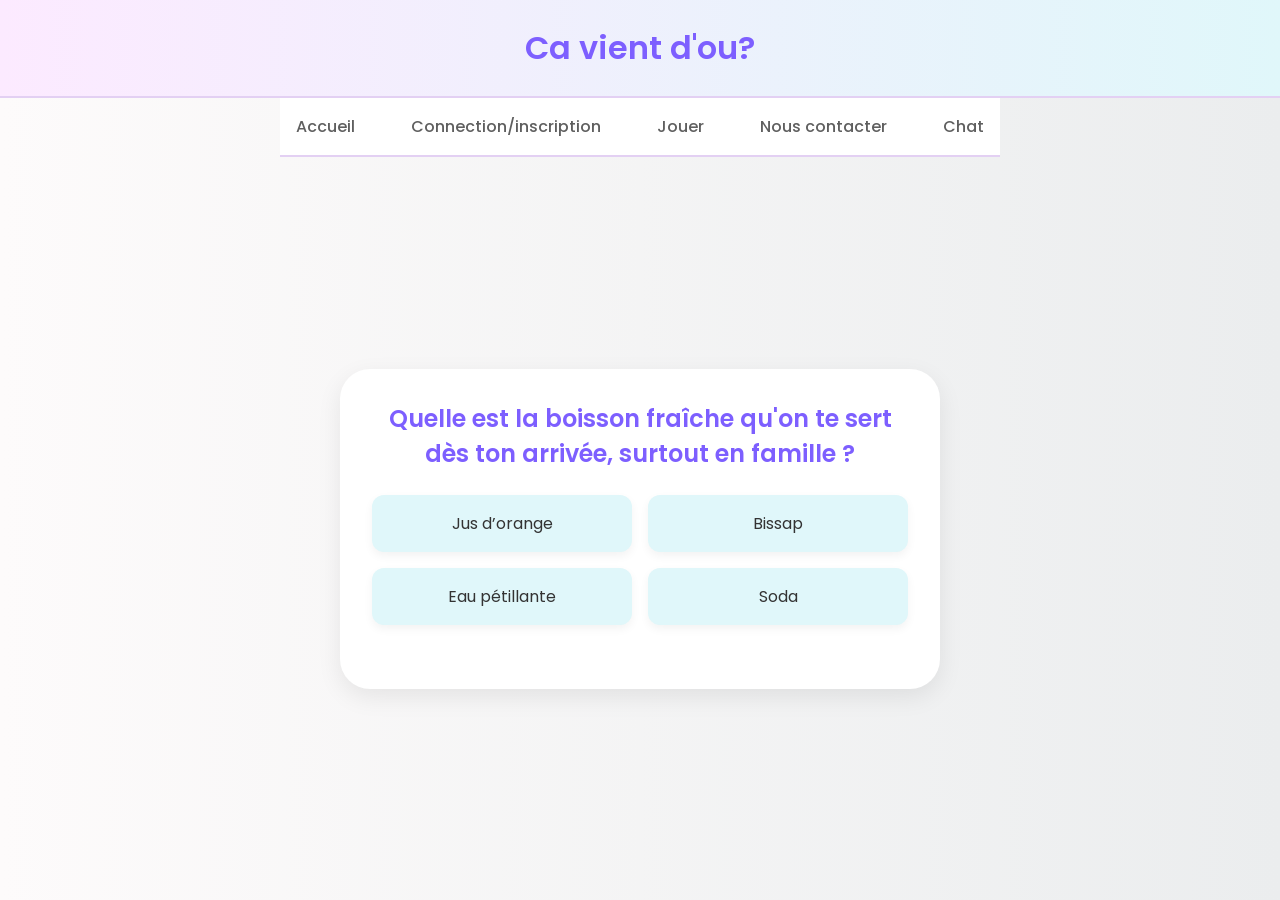
<file: afrique.html>
<!DOCTYPE html>
<html lang="fr">
<head>
    <meta charset="UTF-8">
    <meta name="viewport" content="width=device-width, initial-scale=1.0">
    <link rel="stylesheet" href="afrique.css"/>

    <title>Quiz</title>
</head>
<!-- Menu de navigation principal -->
<div class="logo">
  <h1>Ca vient d'ou?</h1>
</div>
  <ul>
    <li><a href="index.html">Accueil</a></li>
    <li><a href="login.html">Connection/inscription</a></li>
    <li><a href="afrique.html">Jouer</a></li>
    <li><a href="contact.html">Nous contacter</a></li>
    <li><a href="chat.html">Chat</a></li>
  </ul>
</nav>
</header>

<body>

    <section>
    <div class="quizz2">
        <div class="quizz">
            <p id="question">Question</p>
        <div id="answer">
            <button class="btn">A</button>
            <button class="btn">B</button>
            <button class="btn">C</button>
            <button class="btn">D</button>
            </div>
            <button id="nextbtn">Next</button>
        </div>
    </div>
    <script src="afrique.js"></script>
    </section>

</body>
</html>
</file>
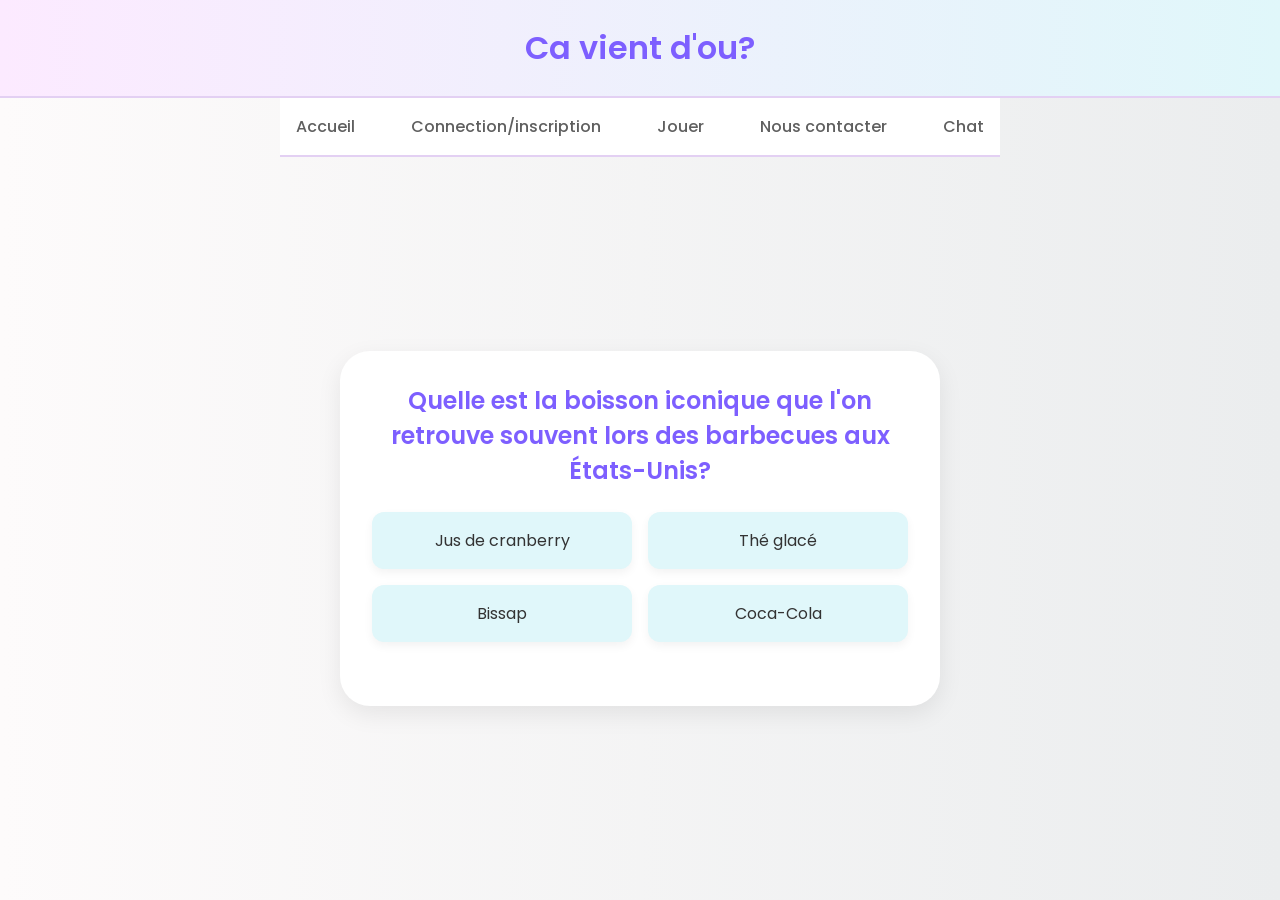
<file: amerique_nord.html>
<!DOCTYPE html>
<html lang="fr">
<head>
    <meta charset="UTF-8">
    <meta name="viewport" content="width=device-width, initial-scale=1.0">
    <link rel="stylesheet" href="amerique_nord.css"/>

    <title>Quiz</title>
</head>
<!-- Menu de navigation principal -->
<div class="logo">
  <h1>Ca vient d'ou?</h1>
</div>
  <ul>
    <li><a href="index.html">Accueil</a></li>
    <li><a href="login.html">Connection/inscription</a></li>
    <li><a href="amerique_nord.html">Jouer</a></li>
    <li><a href="contact.html">Nous contacter</a></li>
    <li><a href="chat.html">Chat</a></li>
  </ul>
</nav>
</header>

<body>

    <section>
    <div class="quizz2">
        <div class="quizz">
            <p id="question">Question</p>
        <div id="answer">
            <button class="btn">A</button>
            <button class="btn">B</button>
            <button class="btn">C</button>
            <button class="btn">D</button>
            </div>
            <button id="nextbtn">Next</button>
        </div>
    </div>
    <script src="amerique_nord.js"></script>
    </section>

</body>
</html>
</file>
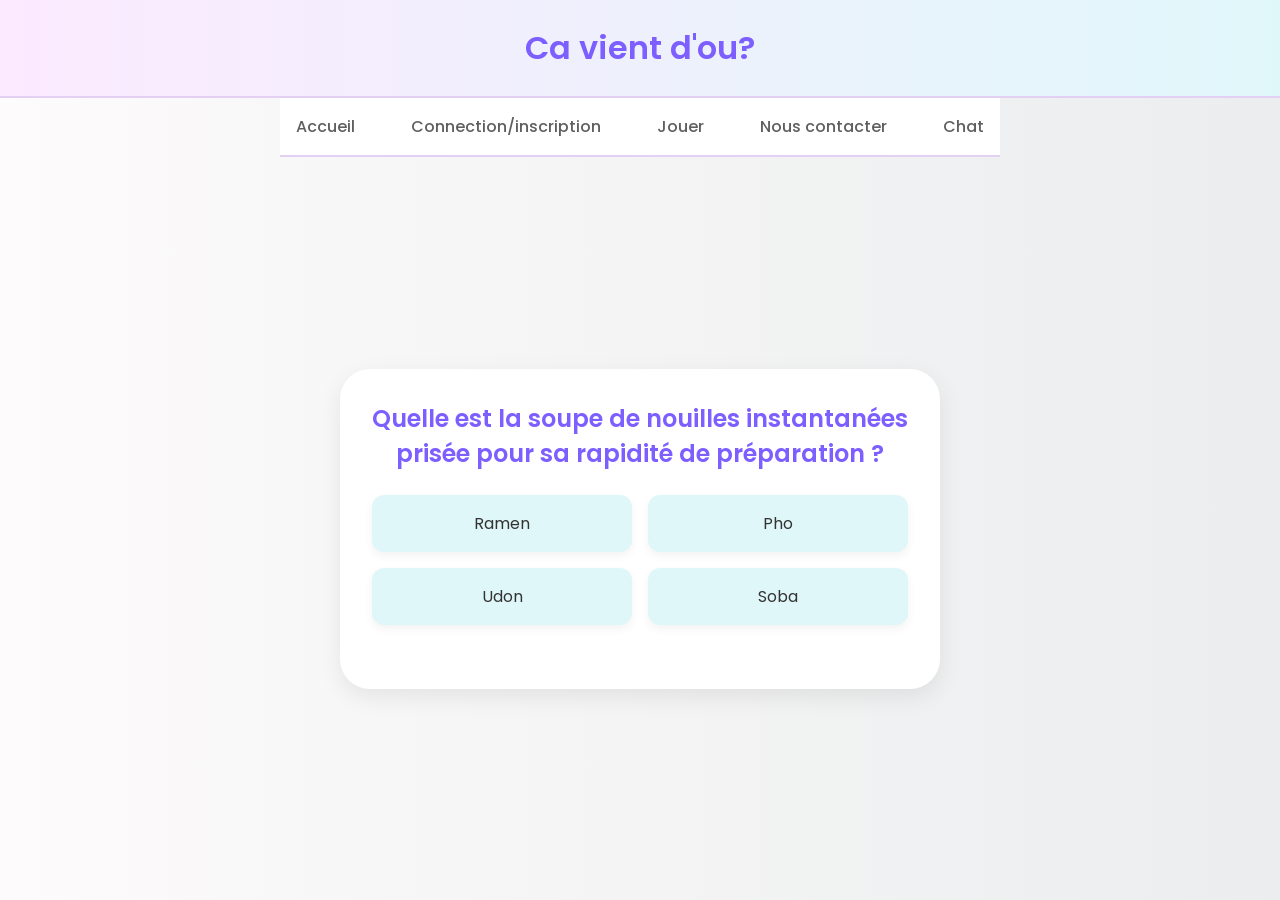
<file: asie_est.html>
<!DOCTYPE html>
<html lang="fr">
<head>
    <meta charset="UTF-8">
    <meta name="viewport" content="width=device-width, initial-scale=1.0">
    <link rel="stylesheet" href="asie_est.css"/>

    <title>Quiz</title>
</head>
<!-- Menu de navigation principal -->
<div class="logo">
  <h1>Ca vient d'ou?</h1>
</div>
  <ul>
    <li><a href="index.html">Accueil</a></li>
    <li><a href="login.html">Connection/inscription</a></li>
    <li><a href="asie_est.html">Jouer</a></li>
    <li><a href="contact.html">Nous contacter</a></li>
    <li><a href="chat.html">Chat</a></li>
  </ul>
</nav>
</header>

<body>

    <section>
    <div class="quizz2">
        <div class="quizz">
            <p id="question">Question</p>
        <div id="answer">
            <button class="btn">A</button>
            <button class="btn">B</button>
            <button class="btn">C</button>
            <button class="btn">D</button>
            </div>
            <button id="nextbtn">Next</button>
        </div>
    </div>
    <script src="asie_est.js"></script>
    </section>

</body>
</html>
</file>
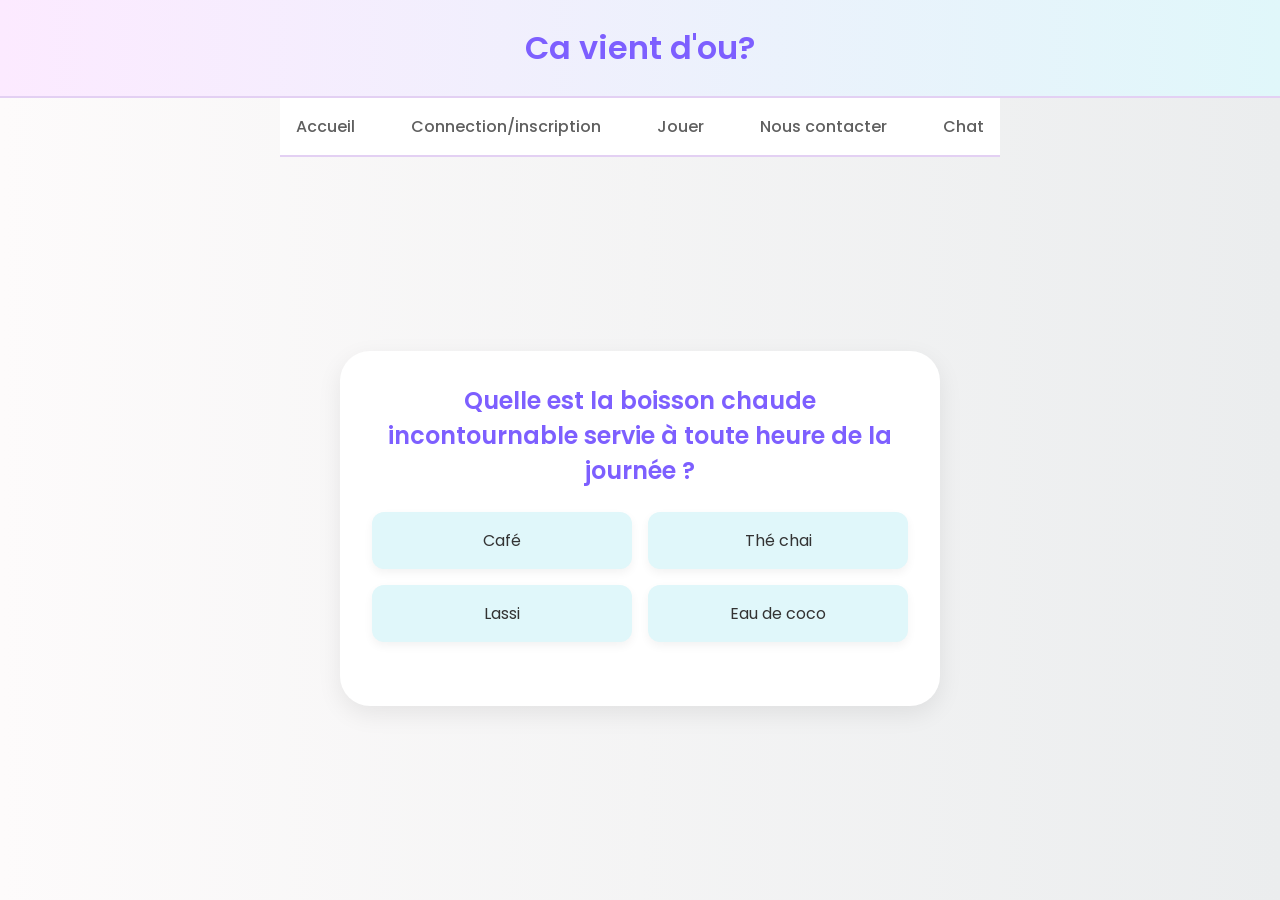
<file: asie_sud.html>
<!DOCTYPE html>
<html lang="fr">
<head>
    <meta charset="UTF-8">
    <meta name="viewport" content="width=device-width, initial-scale=1.0">
    <link rel="stylesheet" href="asie_sud.css"/>

    <title>Quiz</title>
</head>
<!-- Menu de navigation principal -->
<div class="logo">
  <h1>Ca vient d'ou?</h1>
</div>
  <ul>
    <li><a href="index.html">Accueil</a></li>
    <li><a href="login.html">Connection/inscription</a></li>
    <li><a href="asie_sud.html">Jouer</a></li>
    <li><a href="contact.html">Nous contacter</a></li>
    <li><a href="chat.html">Chat</a></li>
  </ul>
</nav>
</header>

<body>

    <section>
    <div class="quizz2">
        <div class="quizz">
            <p id="question">Question</p>
        <div id="answer">
            <button class="btn">A</button>
            <button class="btn">B</button>
            <button class="btn">C</button>
            <button class="btn">D</button>
            </div>
            <button id="nextbtn">Next</button>
        </div>
    </div>
    <script src="asie_sud.js"></script>
    </section>

</body>
</html>
</file>
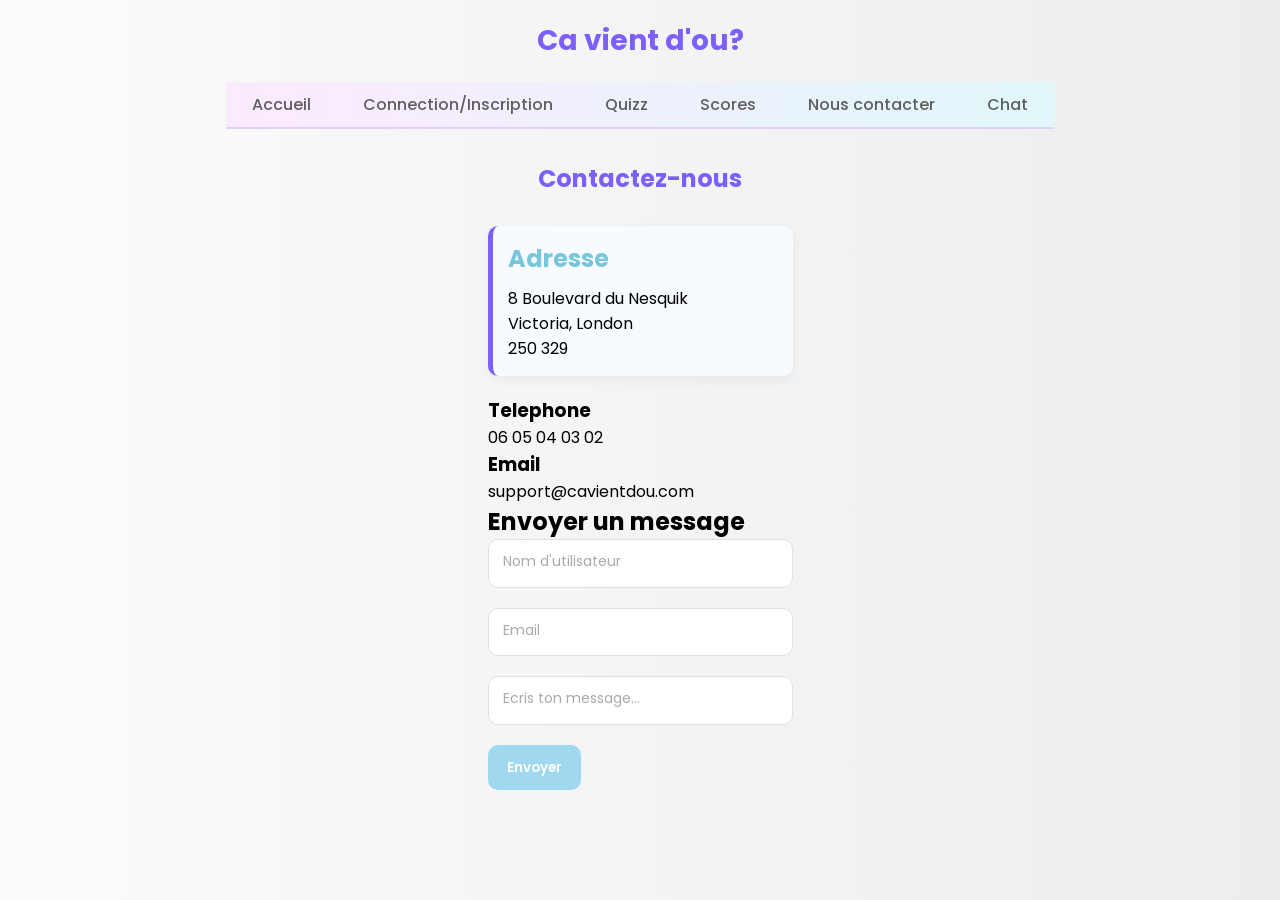
<file: contact.html>
<!DOCTYPE html>
<html lang="fr">
<head>
    <meta charset="UTF-8">
    <meta name= "viewport" content="width=device-width,initial-scale=1.0">
    <link rel="stylesheet" href="https://cdnjs.cloudeflare.com/ajax/libs/font-awesome/6.4.0/all.min.css">
    <title>Page contact</title>
    <link rel="stylesheet" href="contact.css">
</head>
<body>
    
    <!-- Menu de navigation principal -->
  <div class="logo">
    <h1>Ca vient d'ou?</h1>
  </div>
    <ul>
      <li><a href="index.html">Accueil</a></li>
      <li><a href="login.html">Connection/Inscription</a></li>
      <li><a href="quizz.html">Quizz</a></li>
      <li><a href="score.html">Scores</a></li>
      <li><a href="contact.html">Nous contacter</a></li>
      <li><a href="chat.html">Chat</a></li>
    </ul>
  </nav>
</header>

<main>
    <section class="contact">
        <div class="content">
            <h2>Contactez-nous</h2>
        </div>
        <div class="container">
            <div class="contactInfo">
                <div class="box">
                    <div class="icon"></div>
                    <div class="text"></div>
                        <h2>Adresse</h2>
                        <p>8 Boulevard du Nesquik</p>Victoria, London<br>250 329</div>
                    </div>
                </div>
            <div class="box">
                <div class="icon"></div>
                <div class="text"></div>
                    <h3>Telephone</h3>
                    <p>06 05 04 03 02</p>
                </div>
            </div>
            <div class="box">
                <div class="icon"></div>
                <div class="text"></div>
                    <h3>Email</h3>
                    <p>support@cavientdou.com</p>
                </div>
            </div>
        </div>
    </div class="contactForm">
        <form>
            <h2>Envoyer un message</h2>
            <div class="inputBox">
                <input type="text" name="" required="required">
                <span>Nom d'utilisateur</span>
            </div>
            <div class="inputBox">
                <input type="text" name="" required="required">
                <span>Email</span>
            </div>
            <div class="inputBox">
                <input type="text" name="" required="required">
                <span>Ecris ton message...</span>
            </div>
            <div class="inputBox">
                <input type="submit" name="" value="Envoyer">
            </div>
        </form>  
        </div>
    </section>
</body>
</html>
</file>
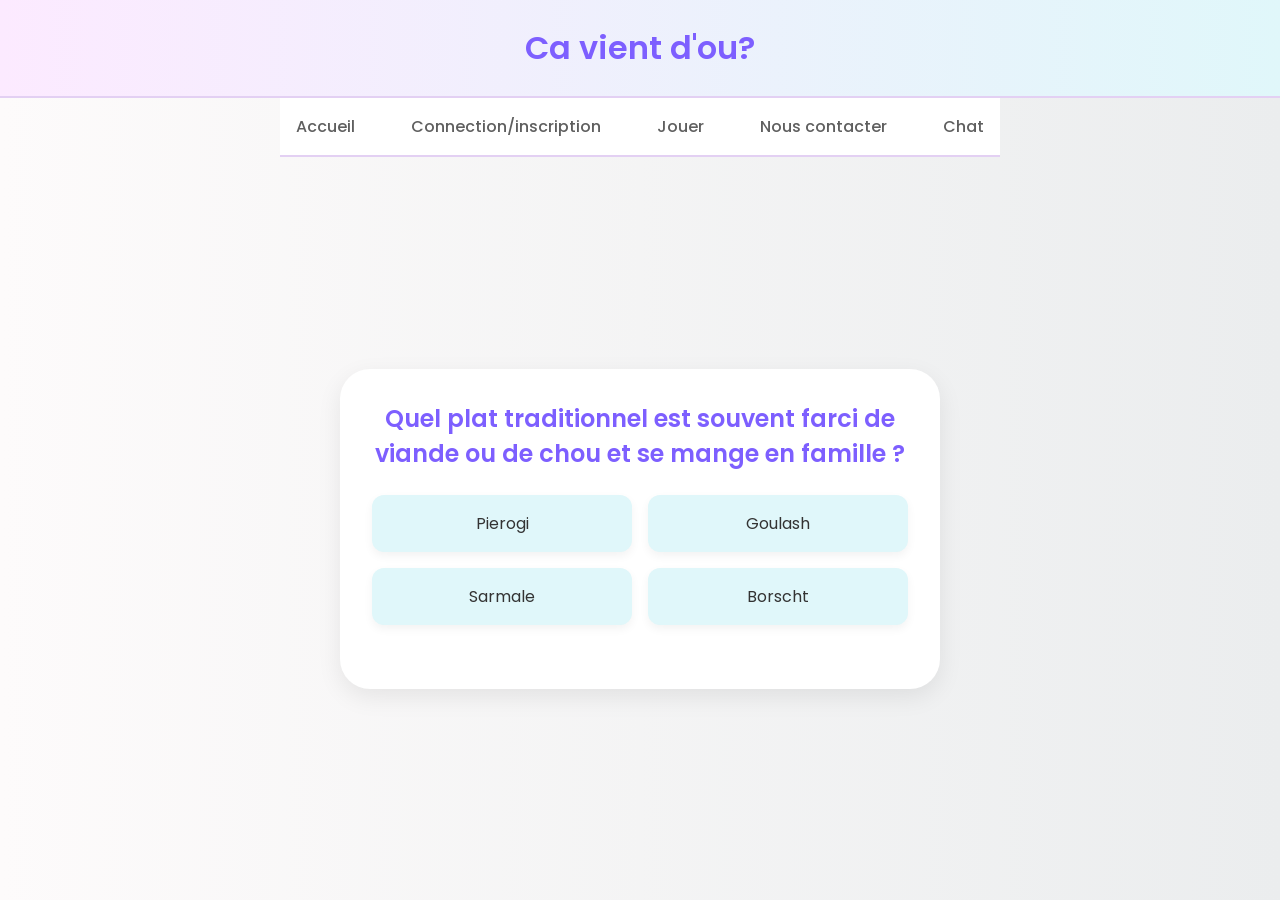
<file: europe_est.html>
<!DOCTYPE html>
<html lang="fr">
<head>
    <meta charset="UTF-8">
    <meta name="viewport" content="width=device-width, initial-scale=1.0">
    <link rel="stylesheet" href="europe_est.css"/>

    <title>Quiz</title>
</head>
<!-- Menu de navigation principal -->
<div class="logo">
  <h1>Ca vient d'ou?</h1>
</div>
  <ul>
    <li><a href="index.html">Accueil</a></li>
    <li><a href="login.html">Connection/inscription</a></li>
    <li><a href="europe_est.html">Jouer</a></li>
    <li><a href="contact.html">Nous contacter</a></li>
    <li><a href="chat.html">Chat</a></li>
  </ul>
</nav>
</header>

<body>

    <section>
    <div class="quizz2">
        <div class="quizz">
            <p id="question">Question</p>
        <div id="answer">
            <button class="btn">A</button>
            <button class="btn">B</button>
            <button class="btn">C</button>
            <button class="btn">D</button>
            </div>
            <button id="nextbtn">Next</button>
        </div>
    </div>
    <script src="europe_est.js"></script>
    </section>

</body>
</html>
</file>
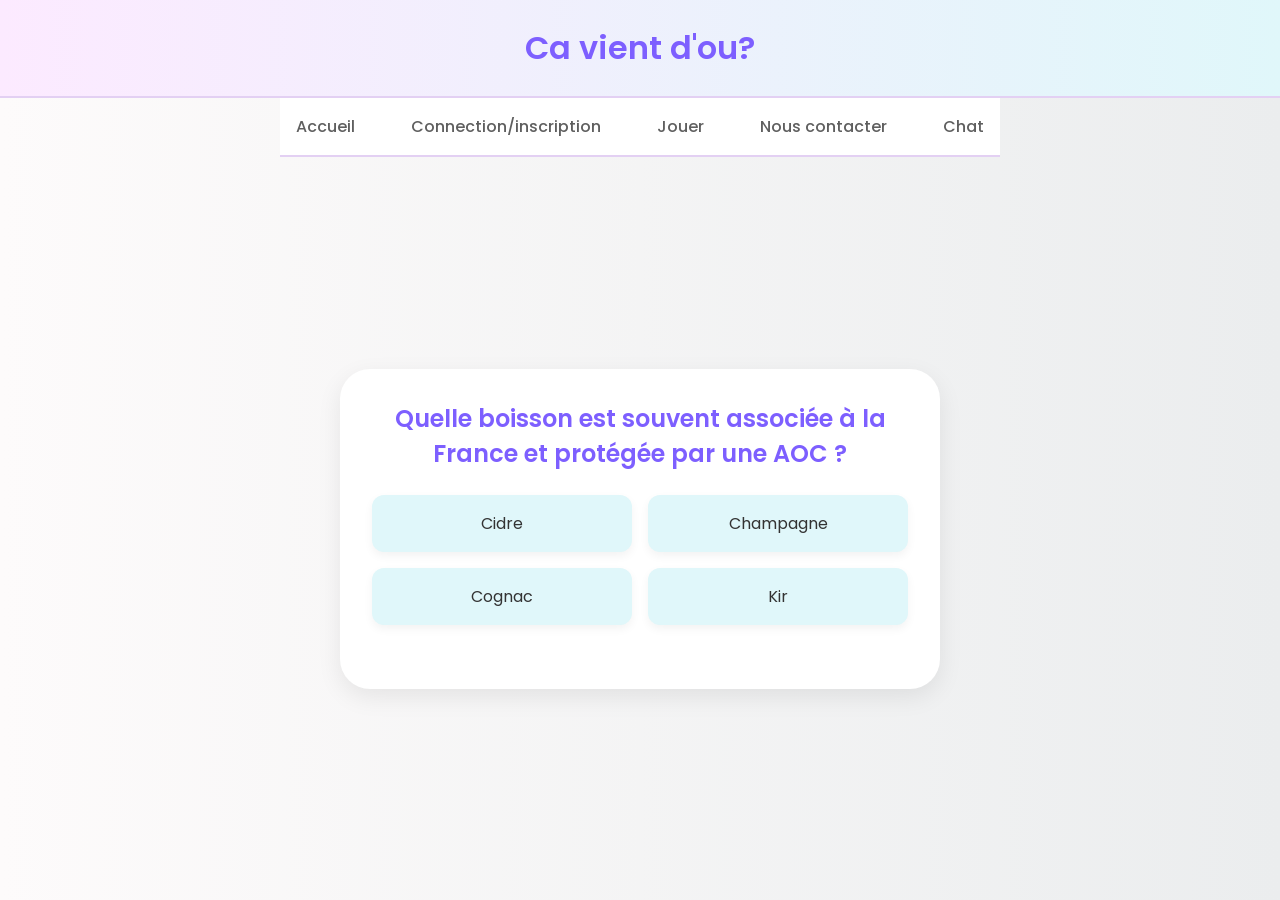
<file: europe_ouest.html>
<!DOCTYPE html>
<html lang="fr">
<head>
    <meta charset="UTF-8">
    <meta name="viewport" content="width=device-width, initial-scale=1.0">
    <link rel="stylesheet" href="europe_ouest.css"/>

    <title>Quiz</title>
</head>
<!-- Menu de navigation principal -->
<div class="logo">
  <h1>Ca vient d'ou?</h1>
</div>
  <ul>
    <li><a href="index.html">Accueil</a></li>
    <li><a href="login.html">Connection/inscription</a></li>
    <li><a href="europe_ouest.html">Jouer</a></li>
    <li><a href="contact.html">Nous contacter</a></li>
    <li><a href="chat.html">Chat</a></li>
  </ul>
</nav>
</header>

<body>

    <section>
    <div class="quizz2">
        <div class="quizz">
            <p id="question">Question</p>
        <div id="answer">
            <button class="btn">A</button>
            <button class="btn">B</button>
            <button class="btn">C</button>
            <button class="btn">D</button>
            </div>
            <button id="nextbtn">Next</button>
        </div>
    </div>
    <script src="europe_ouest.js"></script>
    </section>

</body>
</html>
</file>
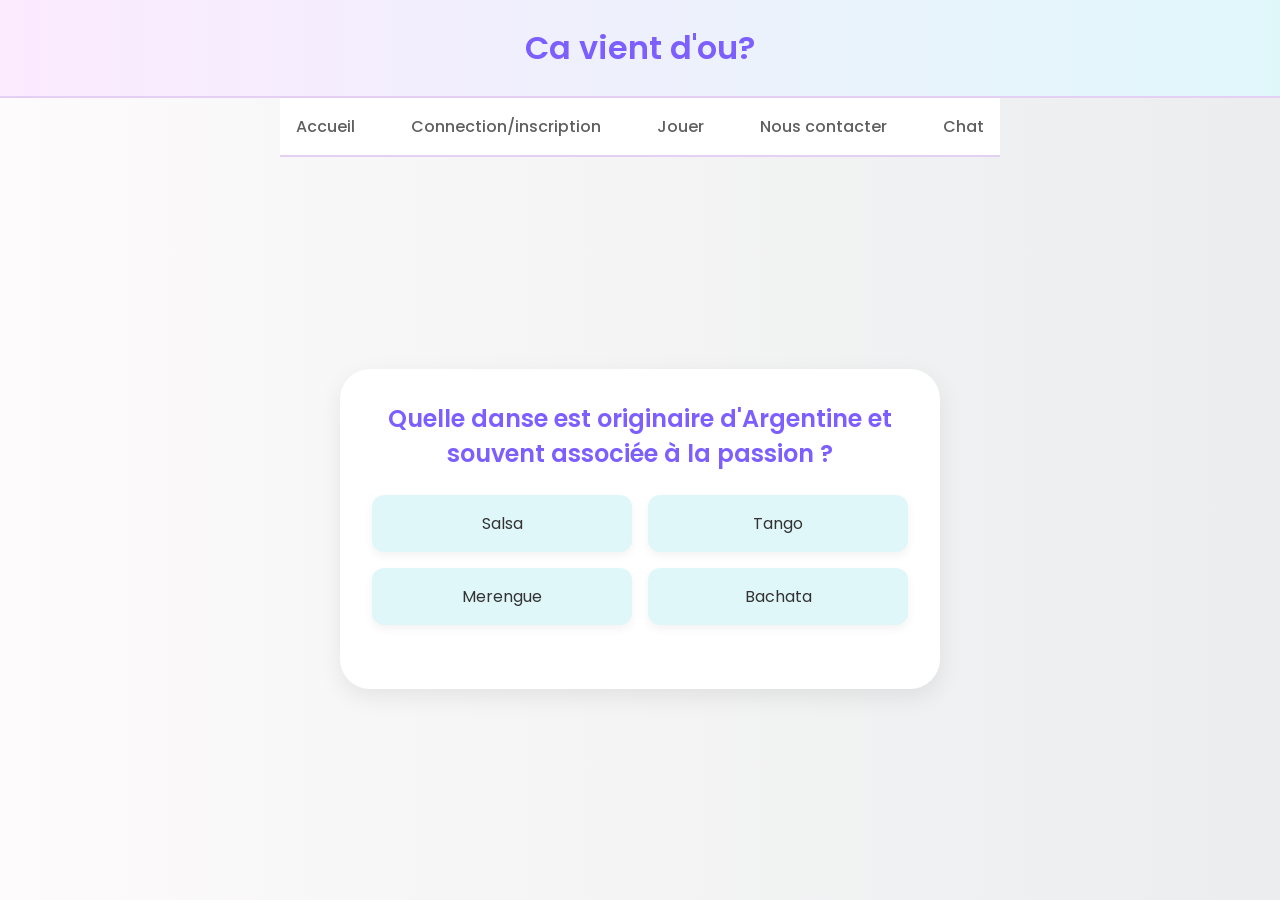
<file: latinos.html>
<!DOCTYPE html>
<html lang="fr">
<head>
    <meta charset="UTF-8">
    <meta name="viewport" content="width=device-width, initial-scale=1.0">
    <link rel="stylesheet" href="latinos.css"/>

    <title>Quiz</title>
</head>
<!-- Menu de navigation principal -->
<div class="logo">
  <h1>Ca vient d'ou?</h1>
</div>
  <ul>
    <li><a href="index.html">Accueil</a></li>
    <li><a href="login.html">Connection/inscription</a></li>
    <li><a href="latinos.html">Jouer</a></li>
    <li><a href="contact.html">Nous contacter</a></li>
    <li><a href="chat.html">Chat</a></li>
  </ul>
</nav>
</header>

<body>

    <section>
    <div class="quizz2">
        <div class="quizz">
            <p id="question">Question</p>
        <div id="answer">
            <button class="btn">A</button>
            <button class="btn">B</button>
            <button class="btn">C</button>
            <button class="btn">D</button>
            </div>
            <button id="nextbtn">Next</button>
        </div>
    </div>
    <script src="latinos.js"></script>
    </section>

</body>
</html>
</file>
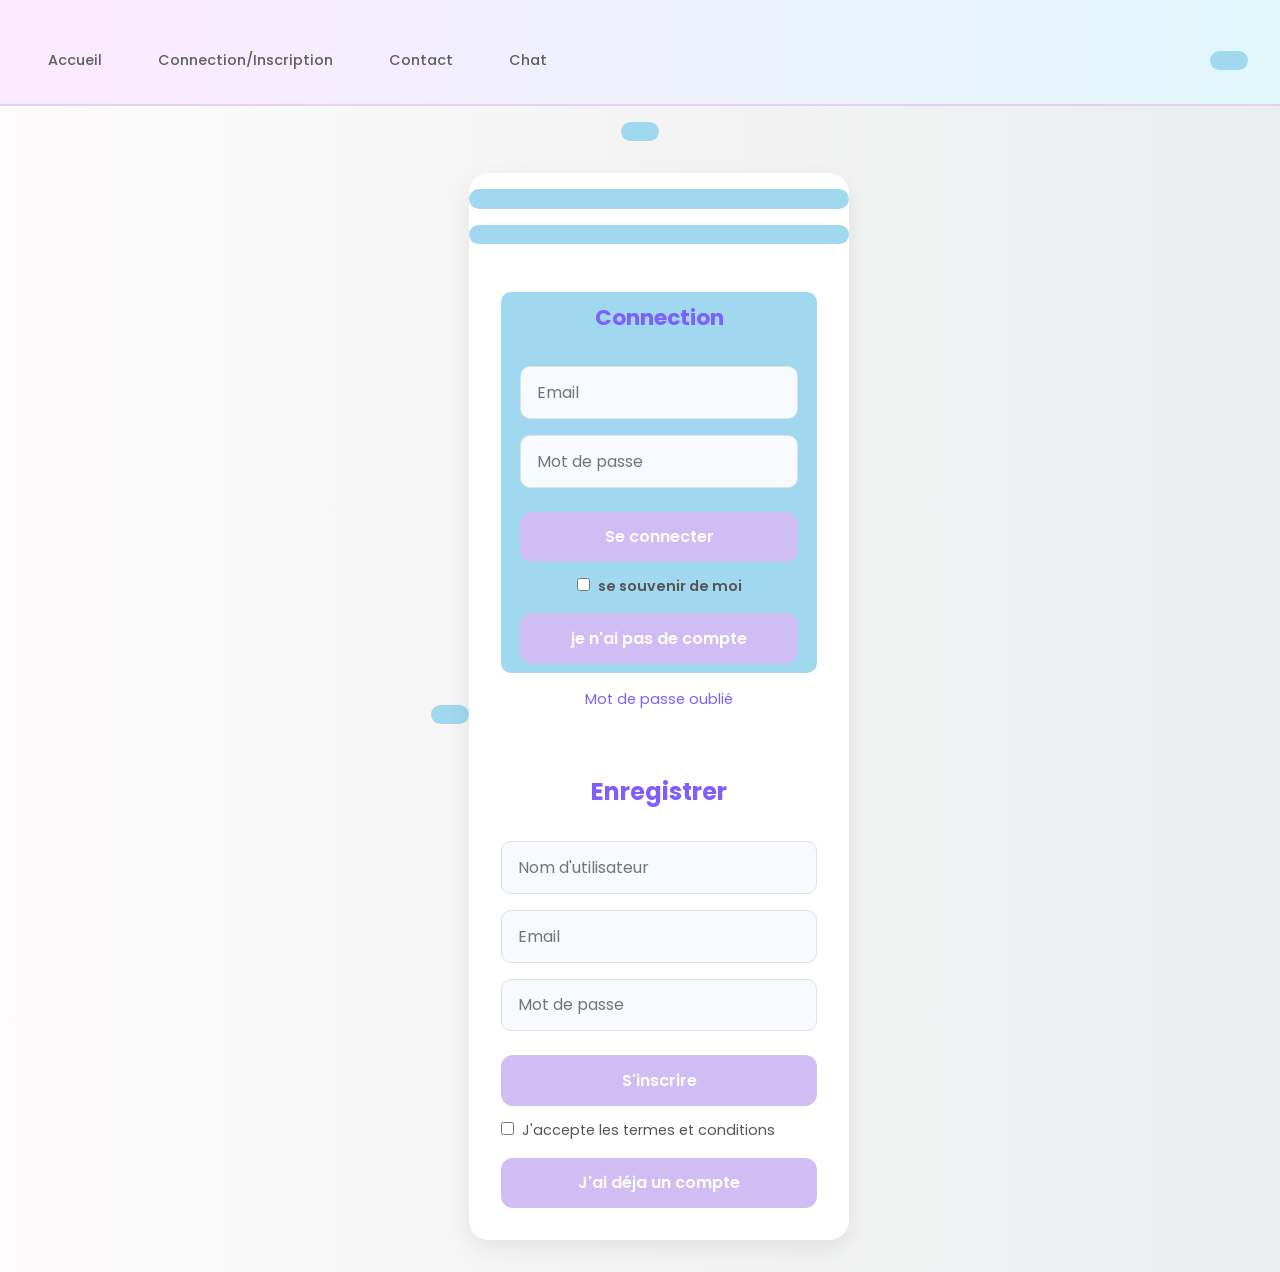
<file: login.html>
<!DOCTYPE html>
<html lang="fr">
<head>
    <meta charset="UTF-8">
    <meta name= "viewport" content="width=device-width,initial-scale=1.0">
    <link rel="stylesheet" href="https://cdnjs.cloudeflare.com/ajax/libs/font-awesome/6.4.0/all.min.css">
    <title>Connection/Inscription</title>
    <link rel="stylesheet" href="login.css">
</head>
<body>
    <nav> <!-- Menu de navigation -->
        <ul class="menu">
          <li><a href="index.html">Accueil</a></li>
          <li><a href="login.html">Connection/Inscription</a></li>
          <li><a href="contact.html">Contact</a></li>
          <li><a href="chat.html">Chat</a></li>
        </ul>
        <a href="" class="start-button"Jouer</a>
      </nav>
    </header>
    <div class="container">
        <div class="card">
            <div class="inner-box">
                <div class="card-front">
                        <h2>Connection</h2>
                        <form action="">
                            <input type="email" name="email" id="email" placeholder="Email" required>
                            <input type="password" name="password" id="password" placeholder="Mot de passe" required>
                            <button class="submit-btn" type="submit">Se connecter</button>
                            <input type="checkbox" name="" id=""><span>se souvenir de moi</span>
                        </form>
                        <button type="button" class="btn" onclick="openRegister()">je n'ai pas de compte</button>
                        <a href="a">Mot de passe oublié</a>
                        </div>
                        <div class="card-back">
                            <h2>Enregistrer</h2>
                    <form action="">
                        <input type="text" name="text" id="text" placeholder="Nom d'utilisateur" required>
                        <input type="email" name="email" id="password" placeholder="Email" required>
                        <input type="password" name="password" id="password" placeholder="Mot de passe" required>
                        <button class="submit-btn" type="submit">S'inscrire</button>
                        <input type="checkbox" name="checkbox" id="checkbox"><span>J'accepte les termes et conditions</span>
                    </form>
                    <button type="button" class="btn" onclick="openLogin()">J'ai déja un compte</button>
                </div>
            </div>
        </div>
    </div>
</body>
</html>
</file>
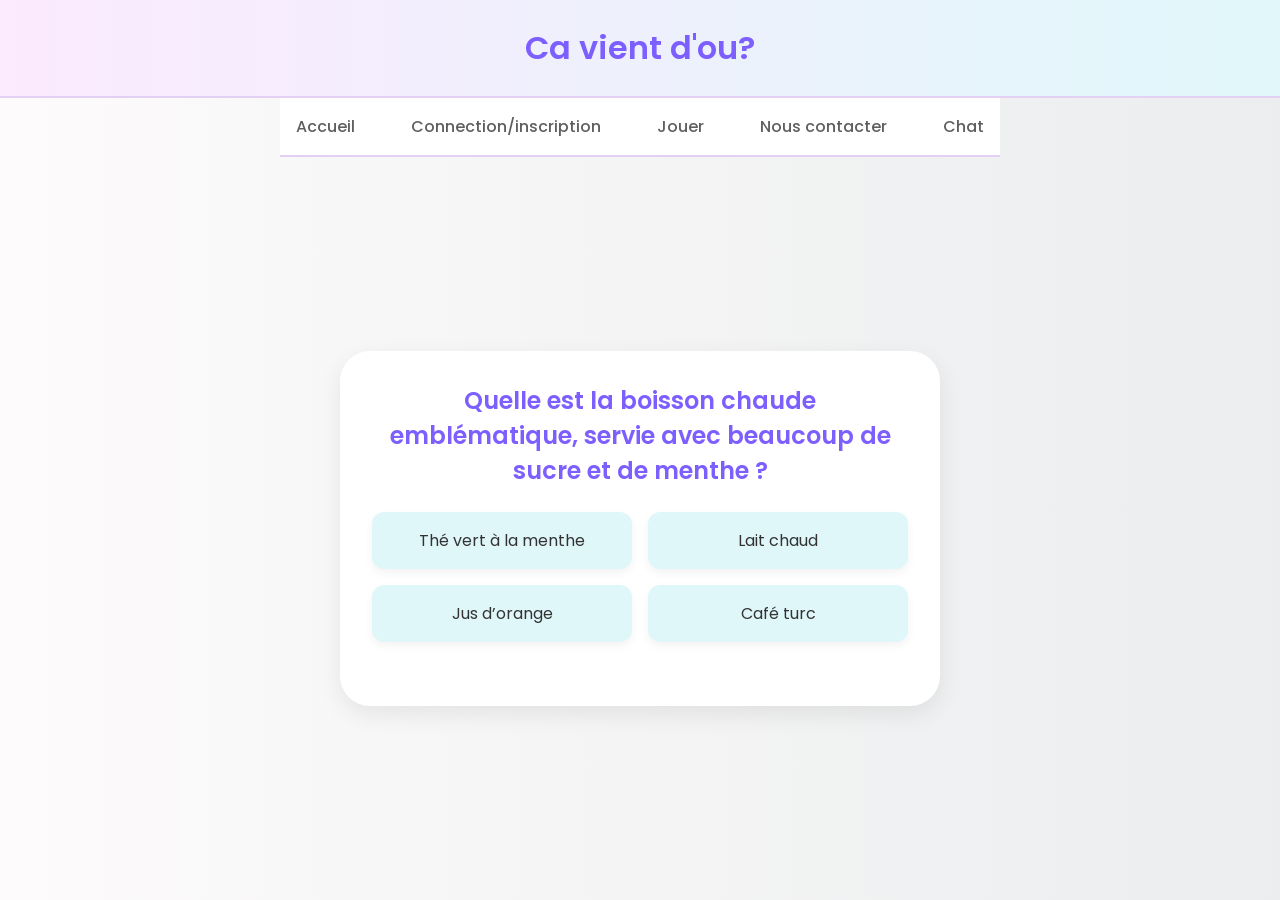
<file: maghreb.html>
<!DOCTYPE html>
<html lang="fr">
<head>
    <meta charset="UTF-8">
    <meta name="viewport" content="width=device-width, initial-scale=1.0">
    <link rel="stylesheet" href="maghreb.css"/>

    <title>Quiz</title>
</head>
<!-- Menu de navigation principal -->
<div class="logo">
  <h1>Ca vient d'ou?</h1>
</div>
  <ul>
    <li><a href="index.html">Accueil</a></li>
    <li><a href="login.html">Connection/inscription</a></li>
    <li><a href="maghreb.html">Jouer</a></li>
    <li><a href="contact.html">Nous contacter</a></li>
    <li><a href="chat.html">Chat</a></li>
  </ul>
</nav>
</header>

<body>

    <section>
    <div class="quizz2">
        <div class="quizz">
            <p id="question">Question</p>
        <div id="answer">
            <button class="btn">A</button>
            <button class="btn">B</button>
            <button class="btn">C</button>
            <button class="btn">D</button>
            </div>
            <button id="nextbtn">Next</button>
        </div>
    </div>
    <script src="maghreb.js"></script>
    </section>

</body>
</html>
</file>
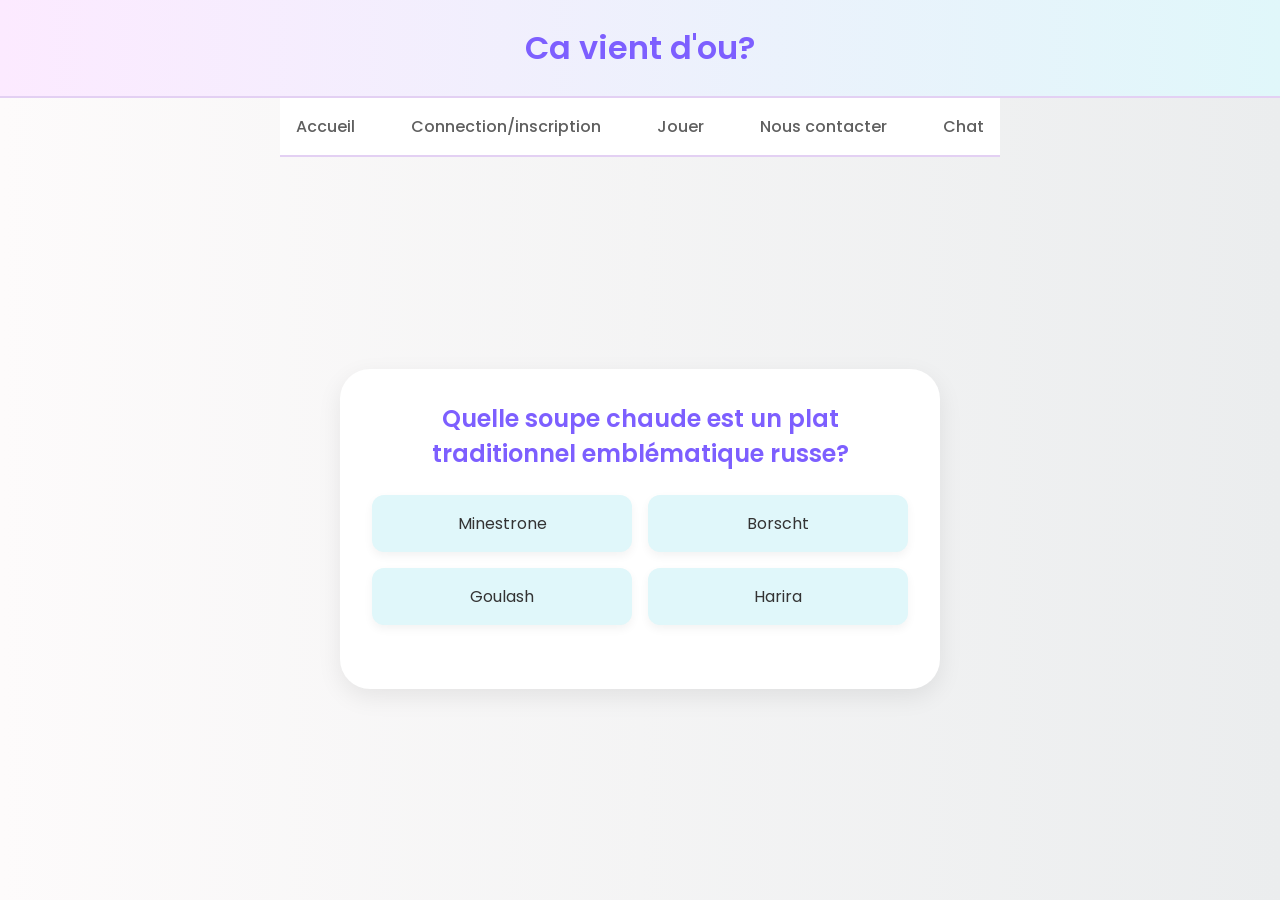
<file: russie.html>
<!DOCTYPE html>
<html lang="fr">
<head>
    <meta charset="UTF-8">
    <meta name="viewport" content="width=device-width, initial-scale=1.0">
    <link rel="stylesheet" href="russie.css"/>

    <title>Quiz</title>
</head>
<!-- Menu de navigation principal -->
<div class="logo">
  <h1>Ca vient d'ou?</h1>
</div>
  <ul>
    <li><a href="index.html">Accueil</a></li>
    <li><a href="login.html">Connection/inscription</a></li>
    <li><a href="russie.html">Jouer</a></li>
    <li><a href="contact.html">Nous contacter</a></li>
    <li><a href="chat.html">Chat</a></li>
  </ul>
</nav>
</header>

<body>

    <section>
    <div class="quizz2">
        <div class="quizz">
            <p id="question">Question</p>
        <div id="answer">
            <button class="btn">A</button>
            <button class="btn">B</button>
            <button class="btn">C</button>
            <button class="btn">D</button>
            </div>
            <button id="nextbtn">Next</button>
        </div>
    </div>
    <script src="russie.js"></script>
    </section>

</body>
</html>
</file>
<file: afrique.css>
@import url('https://fonts.googleapis.com/css2?family=Poppins:wght@400;600&display=swap');

* {
  margin: 0;
  padding: 0;
  box-sizing: border-box;
  font-family: 'Poppins', sans-serif;
}

body {
  background: linear-gradient(to right, #fdfbfb, #ebedee);
  min-height: 100vh;
  display: flex;
  flex-direction: column;
  align-items: center;
}

/* HEADER */
.logo {
  width: 100%;
  background: linear-gradient(to right, #fceaff, #e0f7fa);
  padding: 1.5rem 2rem;
  text-align: center;
  border-bottom: 2px solid #e3d0f3;
}

.logo h1 {
  color: #7d5fff;
  font-weight: 600;
}

/* NAV */
ul {
  list-style: none;
  display: flex;
  justify-content: center;
  background-color: #fff;
  padding: 1rem 0;
  gap: 1.5rem;
  border-bottom: 2px solid #e3d0f3;
  flex-wrap: wrap;
}

ul li a {
  text-decoration: none;
  color: #5f5f5f;
  font-weight: 500;
  padding: 0.6rem 1rem;
  transition: background-color 0.3s, color 0.3s;
}

ul li a:hover {
  background-color: #ffe0f0;
  color: #d63384;
  border-radius: 10px;
}

/* QUIZ SECTION */
section {
  display: flex;
  justify-content: center;
  align-items: center;
  padding: 2rem;
  flex: 1;
}

.quizz2 {
  background-color: white;
  padding: 2rem;
  border-radius: 30px;
  box-shadow: 0 8px 24px rgba(0, 0, 0, 0.08);
  width: 100%;
  max-width: 600px;
  text-align: center;
}

.quizz #question {
  font-size: 1.5rem;
  margin-bottom: 1.5rem;
  font-weight: 600;
  color: #7d5fff;
}

#answer {
  display: grid;
  grid-template-columns: 1fr 1fr;
  gap: 1rem;
  margin-bottom: 2rem;
}

.btn {
  padding: 1rem;
  background-color: #e0f7fa;
  color: #333;
  border: none;
  border-radius: 12px;
  font-size: 1rem;
  cursor: pointer;
  transition: background-color 0.3s;
  box-shadow: 0 4px 10px rgba(0,0,0,0.05);
}

.btn:hover {
  background-color: #a0d8ef;
  color: white;
}

#nextbtn {
  background-color: #d0bdf4;
  color: #fff;
  border: none;
  padding: 0.8rem 2rem;
  border-radius: 10px;
  font-size: 1rem;
  font-weight: 600;
  cursor: pointer;
  transition: background-color 0.3s;
}

#nextbtn:hover {
  background-color: #b39ddb;
}

/* RESPONSIVE */
@media (max-width: 600px) {
  #answer {
    grid-template-columns: 1fr;
  }

  ul {
    flex-direction: column;
    align-items: center;
  }
}
</file>
<file: amerique_nord.css>
@import url('https://fonts.googleapis.com/css2?family=Poppins:wght@400;600&display=swap');

* {
  margin: 0;
  padding: 0;
  box-sizing: border-box;
  font-family: 'Poppins', sans-serif;
}

body {
  background: linear-gradient(to right, #fdfbfb, #ebedee);
  min-height: 100vh;
  display: flex;
  flex-direction: column;
  align-items: center;
}

/* HEADER */
.logo {
  width: 100%;
  background: linear-gradient(to right, #fceaff, #e0f7fa);
  padding: 1.5rem 2rem;
  text-align: center;
  border-bottom: 2px solid #e3d0f3;
}

.logo h1 {
  color: #7d5fff;
  font-weight: 600;
}

/* NAV */
ul {
  list-style: none;
  display: flex;
  justify-content: center;
  background-color: #fff;
  padding: 1rem 0;
  gap: 1.5rem;
  border-bottom: 2px solid #e3d0f3;
  flex-wrap: wrap;
}

ul li a {
  text-decoration: none;
  color: #5f5f5f;
  font-weight: 500;
  padding: 0.6rem 1rem;
  transition: background-color 0.3s, color 0.3s;
}

ul li a:hover {
  background-color: #ffe0f0;
  color: #d63384;
  border-radius: 10px;
}

/* QUIZ SECTION */
section {
  display: flex;
  justify-content: center;
  align-items: center;
  padding: 2rem;
  flex: 1;
}

.quizz2 {
  background-color: white;
  padding: 2rem;
  border-radius: 30px;
  box-shadow: 0 8px 24px rgba(0, 0, 0, 0.08);
  width: 100%;
  max-width: 600px;
  text-align: center;
}

.quizz #question {
  font-size: 1.5rem;
  margin-bottom: 1.5rem;
  font-weight: 600;
  color: #7d5fff;
}

#answer {
  display: grid;
  grid-template-columns: 1fr 1fr;
  gap: 1rem;
  margin-bottom: 2rem;
}

.btn {
  padding: 1rem;
  background-color: #e0f7fa;
  color: #333;
  border: none;
  border-radius: 12px;
  font-size: 1rem;
  cursor: pointer;
  transition: background-color 0.3s;
  box-shadow: 0 4px 10px rgba(0,0,0,0.05);
}

.btn:hover {
  background-color: #a0d8ef;
  color: white;
}

#nextbtn {
  background-color: #d0bdf4;
  color: #fff;
  border: none;
  padding: 0.8rem 2rem;
  border-radius: 10px;
  font-size: 1rem;
  font-weight: 600;
  cursor: pointer;
  transition: background-color 0.3s;
}

#nextbtn:hover {
  background-color: #b39ddb;
}

/* RESPONSIVE */
@media (max-width: 600px) {
  #answer {
    grid-template-columns: 1fr;
  }

  ul {
    flex-direction: column;
    align-items: center;
  }
}
</file>
<file: asie_est.css>
@import url('https://fonts.googleapis.com/css2?family=Poppins:wght@400;600&display=swap');

* {
  margin: 0;
  padding: 0;
  box-sizing: border-box;
  font-family: 'Poppins', sans-serif;
}

body {
  background: linear-gradient(to right, #fdfbfb, #ebedee);
  min-height: 100vh;
  display: flex;
  flex-direction: column;
  align-items: center;
}

/* HEADER */
.logo {
  width: 100%;
  background: linear-gradient(to right, #fceaff, #e0f7fa);
  padding: 1.5rem 2rem;
  text-align: center;
  border-bottom: 2px solid #e3d0f3;
}

.logo h1 {
  color: #7d5fff;
  font-weight: 600;
}

/* NAV */
ul {
  list-style: none;
  display: flex;
  justify-content: center;
  background-color: #fff;
  padding: 1rem 0;
  gap: 1.5rem;
  border-bottom: 2px solid #e3d0f3;
  flex-wrap: wrap;
}

ul li a {
  text-decoration: none;
  color: #5f5f5f;
  font-weight: 500;
  padding: 0.6rem 1rem;
  transition: background-color 0.3s, color 0.3s;
}

ul li a:hover {
  background-color: #ffe0f0;
  color: #d63384;
  border-radius: 10px;
}

/* QUIZ SECTION */
section {
  display: flex;
  justify-content: center;
  align-items: center;
  padding: 2rem;
  flex: 1;
}

.quizz2 {
  background-color: white;
  padding: 2rem;
  border-radius: 30px;
  box-shadow: 0 8px 24px rgba(0, 0, 0, 0.08);
  width: 100%;
  max-width: 600px;
  text-align: center;
}

.quizz #question {
  font-size: 1.5rem;
  margin-bottom: 1.5rem;
  font-weight: 600;
  color: #7d5fff;
}

#answer {
  display: grid;
  grid-template-columns: 1fr 1fr;
  gap: 1rem;
  margin-bottom: 2rem;
}

.btn {
  padding: 1rem;
  background-color: #e0f7fa;
  color: #333;
  border: none;
  border-radius: 12px;
  font-size: 1rem;
  cursor: pointer;
  transition: background-color 0.3s;
  box-shadow: 0 4px 10px rgba(0,0,0,0.05);
}

.btn:hover {
  background-color: #a0d8ef;
  color: white;
}

#nextbtn {
  background-color: #d0bdf4;
  color: #fff;
  border: none;
  padding: 0.8rem 2rem;
  border-radius: 10px;
  font-size: 1rem;
  font-weight: 600;
  cursor: pointer;
  transition: background-color 0.3s;
}

#nextbtn:hover {
  background-color: #b39ddb;
}

/* RESPONSIVE */
@media (max-width: 600px) {
  #answer {
    grid-template-columns: 1fr;
  }

  ul {
    flex-direction: column;
    align-items: center;
  }
}
</file>
<file: asie_sud.css>
@import url('https://fonts.googleapis.com/css2?family=Poppins:wght@400;600&display=swap');

* {
  margin: 0;
  padding: 0;
  box-sizing: border-box;
  font-family: 'Poppins', sans-serif;
}

body {
  background: linear-gradient(to right, #fdfbfb, #ebedee);
  min-height: 100vh;
  display: flex;
  flex-direction: column;
  align-items: center;
}

/* HEADER */
.logo {
  width: 100%;
  background: linear-gradient(to right, #fceaff, #e0f7fa);
  padding: 1.5rem 2rem;
  text-align: center;
  border-bottom: 2px solid #e3d0f3;
}

.logo h1 {
  color: #7d5fff;
  font-weight: 600;
}

/* NAV */
ul {
  list-style: none;
  display: flex;
  justify-content: center;
  background-color: #fff;
  padding: 1rem 0;
  gap: 1.5rem;
  border-bottom: 2px solid #e3d0f3;
  flex-wrap: wrap;
}

ul li a {
  text-decoration: none;
  color: #5f5f5f;
  font-weight: 500;
  padding: 0.6rem 1rem;
  transition: background-color 0.3s, color 0.3s;
}

ul li a:hover {
  background-color: #ffe0f0;
  color: #d63384;
  border-radius: 10px;
}

/* QUIZ SECTION */
section {
  display: flex;
  justify-content: center;
  align-items: center;
  padding: 2rem;
  flex: 1;
}

.quizz2 {
  background-color: white;
  padding: 2rem;
  border-radius: 30px;
  box-shadow: 0 8px 24px rgba(0, 0, 0, 0.08);
  width: 100%;
  max-width: 600px;
  text-align: center;
}

.quizz #question {
  font-size: 1.5rem;
  margin-bottom: 1.5rem;
  font-weight: 600;
  color: #7d5fff;
}

#answer {
  display: grid;
  grid-template-columns: 1fr 1fr;
  gap: 1rem;
  margin-bottom: 2rem;
}

.btn {
  padding: 1rem;
  background-color: #e0f7fa;
  color: #333;
  border: none;
  border-radius: 12px;
  font-size: 1rem;
  cursor: pointer;
  transition: background-color 0.3s;
  box-shadow: 0 4px 10px rgba(0,0,0,0.05);
}

.btn:hover {
  background-color: #a0d8ef;
  color: white;
}

#nextbtn {
  background-color: #d0bdf4;
  color: #fff;
  border: none;
  padding: 0.8rem 2rem;
  border-radius: 10px;
  font-size: 1rem;
  font-weight: 600;
  cursor: pointer;
  transition: background-color 0.3s;
}

#nextbtn:hover {
  background-color: #b39ddb;
}

/* RESPONSIVE */
@media (max-width: 600px) {
  #answer {
    grid-template-columns: 1fr;
  }

  ul {
    flex-direction: column;
    align-items: center;
  }
}
</file>
<file: contact.css>
/* Import de la police depuis Google Fonts */
@import url('https://fonts.googleapis.com/css2?family=Poppins:wght@400;600&display=swap');

/* Réinitialisation et police globale */
* {
  margin: 0;
  padding: 0;
  box-sizing: border-box;
  font-family: 'Poppins', sans-serif;
}

/* Corps de la page avec un dégradé clair en fond */
body {
  background: linear-gradient(to right, #fdfbfb, #ebedee);
  min-height: 100vh;
  display: flex;
  flex-direction: column;
  align-items: center;
}

/* Titre principal */
.logo h1 {
  color: #7d5fff;
  font-size: 28px;
  padding: 20px;
  text-align: left;
}

/* Barre de navigation */
ul {
  display: flex;
  justify-content: center;
  list-style: none;
  background: linear-gradient(to right, #fceaff, #e0f7fa);
  padding: 10px;
  gap: 20px;
  border-bottom: 2px solid #e3d0f3;
}

ul li a {
  text-decoration: none;
  color: #5f5f5f;
  font-weight: 500;
  padding: 0.6rem 1rem;
  transition: background-color 0.3s, color 0.3s;
}

ul li a:hover {
  background-color: #ffe0f0;
  color: #d63384;
  border-radius: 10px;
}

/* Section contact globale */
.contact {
  padding: 2rem;
  width: 100%;
  max-width: 1200px;
}

/* Titre de la section */
.contact .content h2 {
  text-align: center;
  color: #7d5fff;
  margin-bottom: 30px;
  font-size: 24px;
}

/* Conteneur de la partie info + formulaire */
.container {
  display: flex;
  flex-wrap: wrap;
  gap: 30px;
  justify-content: space-around;
}

/* Bloc info de contact à gauche */
.contactInfo {
  flex: 1;
  min-width: 300px;
}

/* Chaque boîte info */
.contactInfo .box {
  background-color: #f7faff;
  padding: 15px;
  margin-bottom: 20px;
  border-left: 5px solid #7d5fff;
  border-radius: 10px;
  box-shadow: 0 4px 12px rgba(0,0,0,0.05);
}

.contactInfo .box h2,
.contactInfo .box h3 {
  color: #76c7dc;
  margin-bottom: 10px;
}

/* Formulaire à droite */
.contactForm {
  flex: 1;
  min-width: 300px;
  background-color: #f7faff;
  padding: 20px;
  border-radius: 15px;
  box-shadow: 0 8px 24px rgba(0, 0, 0, 0.08);
}

/* Titre du formulaire */
.contactForm h2 {
  color: #7d5fff;
  margin-bottom: 20px;
}

/* Chaque champ */
.inputBox {
  margin-bottom: 20px;
  position: relative;
}

/* texte */
.inputBox input[type="text"],
.inputBox input[type="email"],
.inputBox textarea {
  width: 100%;
  padding: 0.8rem 1rem;
  border-radius: 10px;
  border: 1px solid #e0e0e0;
  background-color: #ffffff;
  font-size: 14px;
  resize: none;
}

/* Labels flottants */
.inputBox span {
  position: absolute;
  left: 15px;
  top: 12px;
  color: #aaa;
  font-size: 14px;
  transition: 0.3s;
  pointer-events: none;
}

/* Effet focus  */
.inputBox input:focus + span,
.inputBox input:valid + span,
.inputBox textarea:focus + span,
.inputBox textarea:valid + span {
  top: -10px;
  left: 10px;
  font-size: 12px;
  color: #7d5fff;
  background-color: #f7faff;
  padding: 0 5px;
}

/* Bouton envoyer */
.inputBox input[type="submit"] {
  background-color: #a0d8ef;
  color: white;
  padding: 0.8rem 1.2rem;
  border-radius: 10px;
  font-weight: 600;
  border: none;
  cursor: pointer;
  transition: background-color 0.3s;
}

/* Effet hover */
.inputBox input[type="submit"]:hover {
  background-color: #76c7dc;
}

/* Responsive */
@media (max-width: 768px) {
  .container {
    flex-direction: column;
    align-items: center;
  }

  .contactInfo, .contactForm {
    width: 100%;
  }
}
</file>
<file: europe_est.css>
@import url('https://fonts.googleapis.com/css2?family=Poppins:wght@400;600&display=swap');

* {
  margin: 0;
  padding: 0;
  box-sizing: border-box;
  font-family: 'Poppins', sans-serif;
}

body {
  background: linear-gradient(to right, #fdfbfb, #ebedee);
  min-height: 100vh;
  display: flex;
  flex-direction: column;
  align-items: center;
}

/* HEADER */
.logo {
  width: 100%;
  background: linear-gradient(to right, #fceaff, #e0f7fa);
  padding: 1.5rem 2rem;
  text-align: center;
  border-bottom: 2px solid #e3d0f3;
}

.logo h1 {
  color: #7d5fff;
  font-weight: 600;
}

/* NAV */
ul {
  list-style: none;
  display: flex;
  justify-content: center;
  background-color: #fff;
  padding: 1rem 0;
  gap: 1.5rem;
  border-bottom: 2px solid #e3d0f3;
  flex-wrap: wrap;
}

ul li a {
  text-decoration: none;
  color: #5f5f5f;
  font-weight: 500;
  padding: 0.6rem 1rem;
  transition: background-color 0.3s, color 0.3s;
}

ul li a:hover {
  background-color: #ffe0f0;
  color: #d63384;
  border-radius: 10px;
}

/* QUIZ SECTION */
section {
  display: flex;
  justify-content: center;
  align-items: center;
  padding: 2rem;
  flex: 1;
}

.quizz2 {
  background-color: white;
  padding: 2rem;
  border-radius: 30px;
  box-shadow: 0 8px 24px rgba(0, 0, 0, 0.08);
  width: 100%;
  max-width: 600px;
  text-align: center;
}

.quizz #question {
  font-size: 1.5rem;
  margin-bottom: 1.5rem;
  font-weight: 600;
  color: #7d5fff;
}

#answer {
  display: grid;
  grid-template-columns: 1fr 1fr;
  gap: 1rem;
  margin-bottom: 2rem;
}

.btn {
  padding: 1rem;
  background-color: #e0f7fa;
  color: #333;
  border: none;
  border-radius: 12px;
  font-size: 1rem;
  cursor: pointer;
  transition: background-color 0.3s;
  box-shadow: 0 4px 10px rgba(0,0,0,0.05);
}

.btn:hover {
  background-color: #a0d8ef;
  color: white;
}

#nextbtn {
  background-color: #d0bdf4;
  color: #fff;
  border: none;
  padding: 0.8rem 2rem;
  border-radius: 10px;
  font-size: 1rem;
  font-weight: 600;
  cursor: pointer;
  transition: background-color 0.3s;
}

#nextbtn:hover {
  background-color: #b39ddb;
}

/* RESPONSIVE */
@media (max-width: 600px) {
  #answer {
    grid-template-columns: 1fr;
  }

  ul {
    flex-direction: column;
    align-items: center;
  }
}
</file>
<file: europe_ouest.css>
@import url('https://fonts.googleapis.com/css2?family=Poppins:wght@400;600&display=swap');

* {
  margin: 0;
  padding: 0;
  box-sizing: border-box;
  font-family: 'Poppins', sans-serif;
}

body {
  background: linear-gradient(to right, #fdfbfb, #ebedee);
  min-height: 100vh;
  display: flex;
  flex-direction: column;
  align-items: center;
}

/* HEADER */
.logo {
  width: 100%;
  background: linear-gradient(to right, #fceaff, #e0f7fa);
  padding: 1.5rem 2rem;
  text-align: center;
  border-bottom: 2px solid #e3d0f3;
}

.logo h1 {
  color: #7d5fff;
  font-weight: 600;
}

/* NAV */
ul {
  list-style: none;
  display: flex;
  justify-content: center;
  background-color: #fff;
  padding: 1rem 0;
  gap: 1.5rem;
  border-bottom: 2px solid #e3d0f3;
  flex-wrap: wrap;
}

ul li a {
  text-decoration: none;
  color: #5f5f5f;
  font-weight: 500;
  padding: 0.6rem 1rem;
  transition: background-color 0.3s, color 0.3s;
}

ul li a:hover {
  background-color: #ffe0f0;
  color: #d63384;
  border-radius: 10px;
}

/* QUIZ SECTION */
section {
  display: flex;
  justify-content: center;
  align-items: center;
  padding: 2rem;
  flex: 1;
}

.quizz2 {
  background-color: white;
  padding: 2rem;
  border-radius: 30px;
  box-shadow: 0 8px 24px rgba(0, 0, 0, 0.08);
  width: 100%;
  max-width: 600px;
  text-align: center;
}

.quizz #question {
  font-size: 1.5rem;
  margin-bottom: 1.5rem;
  font-weight: 600;
  color: #7d5fff;
}

#answer {
  display: grid;
  grid-template-columns: 1fr 1fr;
  gap: 1rem;
  margin-bottom: 2rem;
}

.btn {
  padding: 1rem;
  background-color: #e0f7fa;
  color: #333;
  border: none;
  border-radius: 12px;
  font-size: 1rem;
  cursor: pointer;
  transition: background-color 0.3s;
  box-shadow: 0 4px 10px rgba(0,0,0,0.05);
}

.btn:hover {
  background-color: #a0d8ef;
  color: white;
}

#nextbtn {
  background-color: #d0bdf4;
  color: #fff;
  border: none;
  padding: 0.8rem 2rem;
  border-radius: 10px;
  font-size: 1rem;
  font-weight: 600;
  cursor: pointer;
  transition: background-color 0.3s;
}

#nextbtn:hover {
  background-color: #b39ddb;
}

/* RESPONSIVE */
@media (max-width: 600px) {
  #answer {
    grid-template-columns: 1fr;
  }

  ul {
    flex-direction: column;
    align-items: center;
  }
}
</file>
<file: latinos.css>
@import url('https://fonts.googleapis.com/css2?family=Poppins:wght@400;600&display=swap');

* {
  margin: 0;
  padding: 0;
  box-sizing: border-box;
  font-family: 'Poppins', sans-serif;
}

body {
  background: linear-gradient(to right, #fdfbfb, #ebedee);
  min-height: 100vh;
  display: flex;
  flex-direction: column;
  align-items: center;
}

/* HEADER */
.logo {
  width: 100%;
  background: linear-gradient(to right, #fceaff, #e0f7fa);
  padding: 1.5rem 2rem;
  text-align: center;
  border-bottom: 2px solid #e3d0f3;
}

.logo h1 {
  color: #7d5fff;
  font-weight: 600;
}

/* NAV */
ul {
  list-style: none;
  display: flex;
  justify-content: center;
  background-color: #fff;
  padding: 1rem 0;
  gap: 1.5rem;
  border-bottom: 2px solid #e3d0f3;
  flex-wrap: wrap;
}

ul li a {
  text-decoration: none;
  color: #5f5f5f;
  font-weight: 500;
  padding: 0.6rem 1rem;
  transition: background-color 0.3s, color 0.3s;
}

ul li a:hover {
  background-color: #ffe0f0;
  color: #d63384;
  border-radius: 10px;
}

/* QUIZ SECTION */
section {
  display: flex;
  justify-content: center;
  align-items: center;
  padding: 2rem;
  flex: 1;
}

.quizz2 {
  background-color: white;
  padding: 2rem;
  border-radius: 30px;
  box-shadow: 0 8px 24px rgba(0, 0, 0, 0.08);
  width: 100%;
  max-width: 600px;
  text-align: center;
}

.quizz #question {
  font-size: 1.5rem;
  margin-bottom: 1.5rem;
  font-weight: 600;
  color: #7d5fff;
}

#answer {
  display: grid;
  grid-template-columns: 1fr 1fr;
  gap: 1rem;
  margin-bottom: 2rem;
}

.btn {
  padding: 1rem;
  background-color: #e0f7fa;
  color: #333;
  border: none;
  border-radius: 12px;
  font-size: 1rem;
  cursor: pointer;
  transition: background-color 0.3s;
  box-shadow: 0 4px 10px rgba(0,0,0,0.05);
}

.btn:hover {
  background-color: #a0d8ef;
  color: white;
}

#nextbtn {
  background-color: #d0bdf4;
  color: #fff;
  border: none;
  padding: 0.8rem 2rem;
  border-radius: 10px;
  font-size: 1rem;
  font-weight: 600;
  cursor: pointer;
  transition: background-color 0.3s;
}

#nextbtn:hover {
  background-color: #b39ddb;
}

/* RESPONSIVE */
@media (max-width: 600px) {
  #answer {
    grid-template-columns: 1fr;
  }

  ul {
    flex-direction: column;
    align-items: center;
  }
}
</file>
<file: login.css>
/* Import de la police */
@import url('https://fonts.googleapis.com/css2?family=Poppins:wght@400;600&display=swap');

* {
  margin: 0;
  padding: 0;
  box-sizing: border-box;
  font-family: 'Poppins', sans-serif;
}

body {
  background: linear-gradient(to right, #fdfbfb, #ebedee);
  min-height: 100vh;
  display: flex;
  flex-direction: column;
  align-items: center;
}

/* NAVIGATION */
nav {
  background: linear-gradient(to right, #fceaff, #e0f7fa);
  padding: 1.5rem 2rem;
  display: flex;
  justify-content: space-between;
  align-items: center;
  width: 100%;
  border-bottom: 2px solid #e3d0f3; /* barre de séparation */
}

.menu {
  list-style: none;
  display: flex;
  gap: 1.5rem;
  flex-wrap: wrap;
}

.menu li a {
  text-decoration: none;
  color: #5f5f5f;
  font-weight: 500;
  padding: 0.6rem 1rem;
  transition: background-color 0.3s, color 0.3s;
}

.menu li a:hover {
  background-color: #ffe0f0;
  color: #d63384;
  border-radius: 10px;
}

.start-button {
  background-color: #a0d8ef;
  color: white;
  padding: 0.6rem 1.2rem;
  border-radius: 10px;
  text-decoration: none;
  font-weight: 600;
  transition: background-color 0.3s ease;
}

.start-button:hover {
  background-color: #76c7dc;
}

/* CONTAINER FORM */
.container {
  display: flex;
  justify-content: center;
  align-items: center;
  flex: 1;
  padding: 2rem;
}

.card {
  background-color: white;
  width: 380px;
  border-radius: 20px;
  box-shadow: 0 8px 24px rgba(0, 0, 0, 0.08);
  overflow: hidden;
  transition: transform 0.6s;
}

.inner-box {
  width: 100%;
  transition: transform 0.6s ease-in-out;
}

.card-front, .card-back {
  padding: 2rem;
}

h2 {
  text-align: center;
  color: #7d5fff;
  margin-bottom: 1.5rem;
}

/* FORM INPUTS */
input[type="text"],
input[type="email"],
input[type="password"] {
  width: 100%;
  padding: 0.8rem 1rem;
  margin: 0.5rem 0;
  border: 1px solid #e0e0e0;
  border-radius: 10px;
  background-color: #f7faff;
  font-size: 1rem;
  transition: border 0.3s;
}

input[type="text"]:focus,
input[type="email"]:focus,
input[type="password"]:focus {
  border-color: #a0d8ef;
  outline: none;
}

/* BOUTONS */
.submit-btn,
.btn {
  width: 100%;
  background-color: #d0bdf4;
  color: white;
  padding: 0.8rem;
  border: none;
  border-radius: 12px;
  font-size: 1rem;
  font-weight: 600;
  cursor: pointer;
  margin-top: 1rem;
  transition: background-color 0.3s;
}

.submit-btn:hover,
.btn:hover {
  background-color: #b8a2ea;
}

/* CHECKBOX + LIENS */
input[type="checkbox"] {
  margin-top: 1rem;
  margin-right: 0.5rem;
}

span {
  font-size: 0.9rem;
  color: #555;
}

a {
  display: block;
  margin-top: 1rem;
  text-align: center;
  font-size: 0.9rem;
  color: #7d5fff;
  text-decoration: none;
}

a:hover {
  text-decoration: underline;
}

/* RESPONSIVE */
@media (max-width: 450px) {
  .card {
    width: 100%;
    margin: 1rem;
  }

  .menu {
    flex-direction: column;
    align-items: flex-start;
  }

  nav {
    flex-direction: column;
    align-items: flex-start;
    gap: 1rem;
  }
}
</file>
<file: maghreb.css>
@import url('https://fonts.googleapis.com/css2?family=Poppins:wght@400;600&display=swap');

* {
  margin: 0;
  padding: 0;
  box-sizing: border-box;
  font-family: 'Poppins', sans-serif;
}

body {
  background: linear-gradient(to right, #fdfbfb, #ebedee);
  min-height: 100vh;
  display: flex;
  flex-direction: column;
  align-items: center;
}

/* HEADER */
.logo {
  width: 100%;
  background: linear-gradient(to right, #fceaff, #e0f7fa);
  padding: 1.5rem 2rem;
  text-align: center;
  border-bottom: 2px solid #e3d0f3;
}

.logo h1 {
  color: #7d5fff;
  font-weight: 600;
}

/* NAV */
ul {
  list-style: none;
  display: flex;
  justify-content: center;
  background-color: #fff;
  padding: 1rem 0;
  gap: 1.5rem;
  border-bottom: 2px solid #e3d0f3;
  flex-wrap: wrap;
}

ul li a {
  text-decoration: none;
  color: #5f5f5f;
  font-weight: 500;
  padding: 0.6rem 1rem;
  transition: background-color 0.3s, color 0.3s;
}

ul li a:hover {
  background-color: #ffe0f0;
  color: #d63384;
  border-radius: 10px;
}

/* QUIZ SECTION */
section {
  display: flex;
  justify-content: center;
  align-items: center;
  padding: 2rem;
  flex: 1;
}

.quizz2 {
  background-color: white;
  padding: 2rem;
  border-radius: 30px;
  box-shadow: 0 8px 24px rgba(0, 0, 0, 0.08);
  width: 100%;
  max-width: 600px;
  text-align: center;
}

.quizz #question {
  font-size: 1.5rem;
  margin-bottom: 1.5rem;
  font-weight: 600;
  color: #7d5fff;
}

#answer {
  display: grid;
  grid-template-columns: 1fr 1fr;
  gap: 1rem;
  margin-bottom: 2rem;
}

.btn {
  padding: 1rem;
  background-color: #e0f7fa;
  color: #333;
  border: none;
  border-radius: 12px;
  font-size: 1rem;
  cursor: pointer;
  transition: background-color 0.3s;
  box-shadow: 0 4px 10px rgba(0,0,0,0.05);
}

.btn:hover {
  background-color: #a0d8ef;
  color: white;
}

#nextbtn {
  background-color: #d0bdf4;
  color: #fff;
  border: none;
  padding: 0.8rem 2rem;
  border-radius: 10px;
  font-size: 1rem;
  font-weight: 600;
  cursor: pointer;
  transition: background-color 0.3s;
}

#nextbtn:hover {
  background-color: #b39ddb;
}

/* RESPONSIVE */
@media (max-width: 600px) {
  #answer {
    grid-template-columns: 1fr;
  }

  ul {
    flex-direction: column;
    align-items: center;
  }
}
</file>
<file: russie.css>
@import url('https://fonts.googleapis.com/css2?family=Poppins:wght@400;600&display=swap');

* {
  margin: 0;
  padding: 0;
  box-sizing: border-box;
  font-family: 'Poppins', sans-serif;
}

body {
  background: linear-gradient(to right, #fdfbfb, #ebedee);
  min-height: 100vh;
  display: flex;
  flex-direction: column;
  align-items: center;
}

/* HEADER */
.logo {
  width: 100%;
  background: linear-gradient(to right, #fceaff, #e0f7fa);
  padding: 1.5rem 2rem;
  text-align: center;
  border-bottom: 2px solid #e3d0f3;
}

.logo h1 {
  color: #7d5fff;
  font-weight: 600;
}

/* NAV */
ul {
  list-style: none;
  display: flex;
  justify-content: center;
  background-color: #fff;
  padding: 1rem 0;
  gap: 1.5rem;
  border-bottom: 2px solid #e3d0f3;
  flex-wrap: wrap;
}

ul li a {
  text-decoration: none;
  color: #5f5f5f;
  font-weight: 500;
  padding: 0.6rem 1rem;
  transition: background-color 0.3s, color 0.3s;
}

ul li a:hover {
  background-color: #ffe0f0;
  color: #d63384;
  border-radius: 10px;
}

/* QUIZ SECTION */
section {
  display: flex;
  justify-content: center;
  align-items: center;
  padding: 2rem;
  flex: 1;
}

.quizz2 {
  background-color: white;
  padding: 2rem;
  border-radius: 30px;
  box-shadow: 0 8px 24px rgba(0, 0, 0, 0.08);
  width: 100%;
  max-width: 600px;
  text-align: center;
}

.quizz #question {
  font-size: 1.5rem;
  margin-bottom: 1.5rem;
  font-weight: 600;
  color: #7d5fff;
}

#answer {
  display: grid;
  grid-template-columns: 1fr 1fr;
  gap: 1rem;
  margin-bottom: 2rem;
}

.btn {
  padding: 1rem;
  background-color: #e0f7fa;
  color: #333;
  border: none;
  border-radius: 12px;
  font-size: 1rem;
  cursor: pointer;
  transition: background-color 0.3s;
  box-shadow: 0 4px 10px rgba(0,0,0,0.05);
}

.btn:hover {
  background-color: #a0d8ef;
  color: white;
}

#nextbtn {
  background-color: #d0bdf4;
  color: #fff;
  border: none;
  padding: 0.8rem 2rem;
  border-radius: 10px;
  font-size: 1rem;
  font-weight: 600;
  cursor: pointer;
  transition: background-color 0.3s;
}

#nextbtn:hover {
  background-color: #b39ddb;
}

/* RESPONSIVE */
@media (max-width: 600px) {
  #answer {
    grid-template-columns: 1fr;
  }

  ul {
    flex-direction: column;
    align-items: center;
  }
}
</file>
